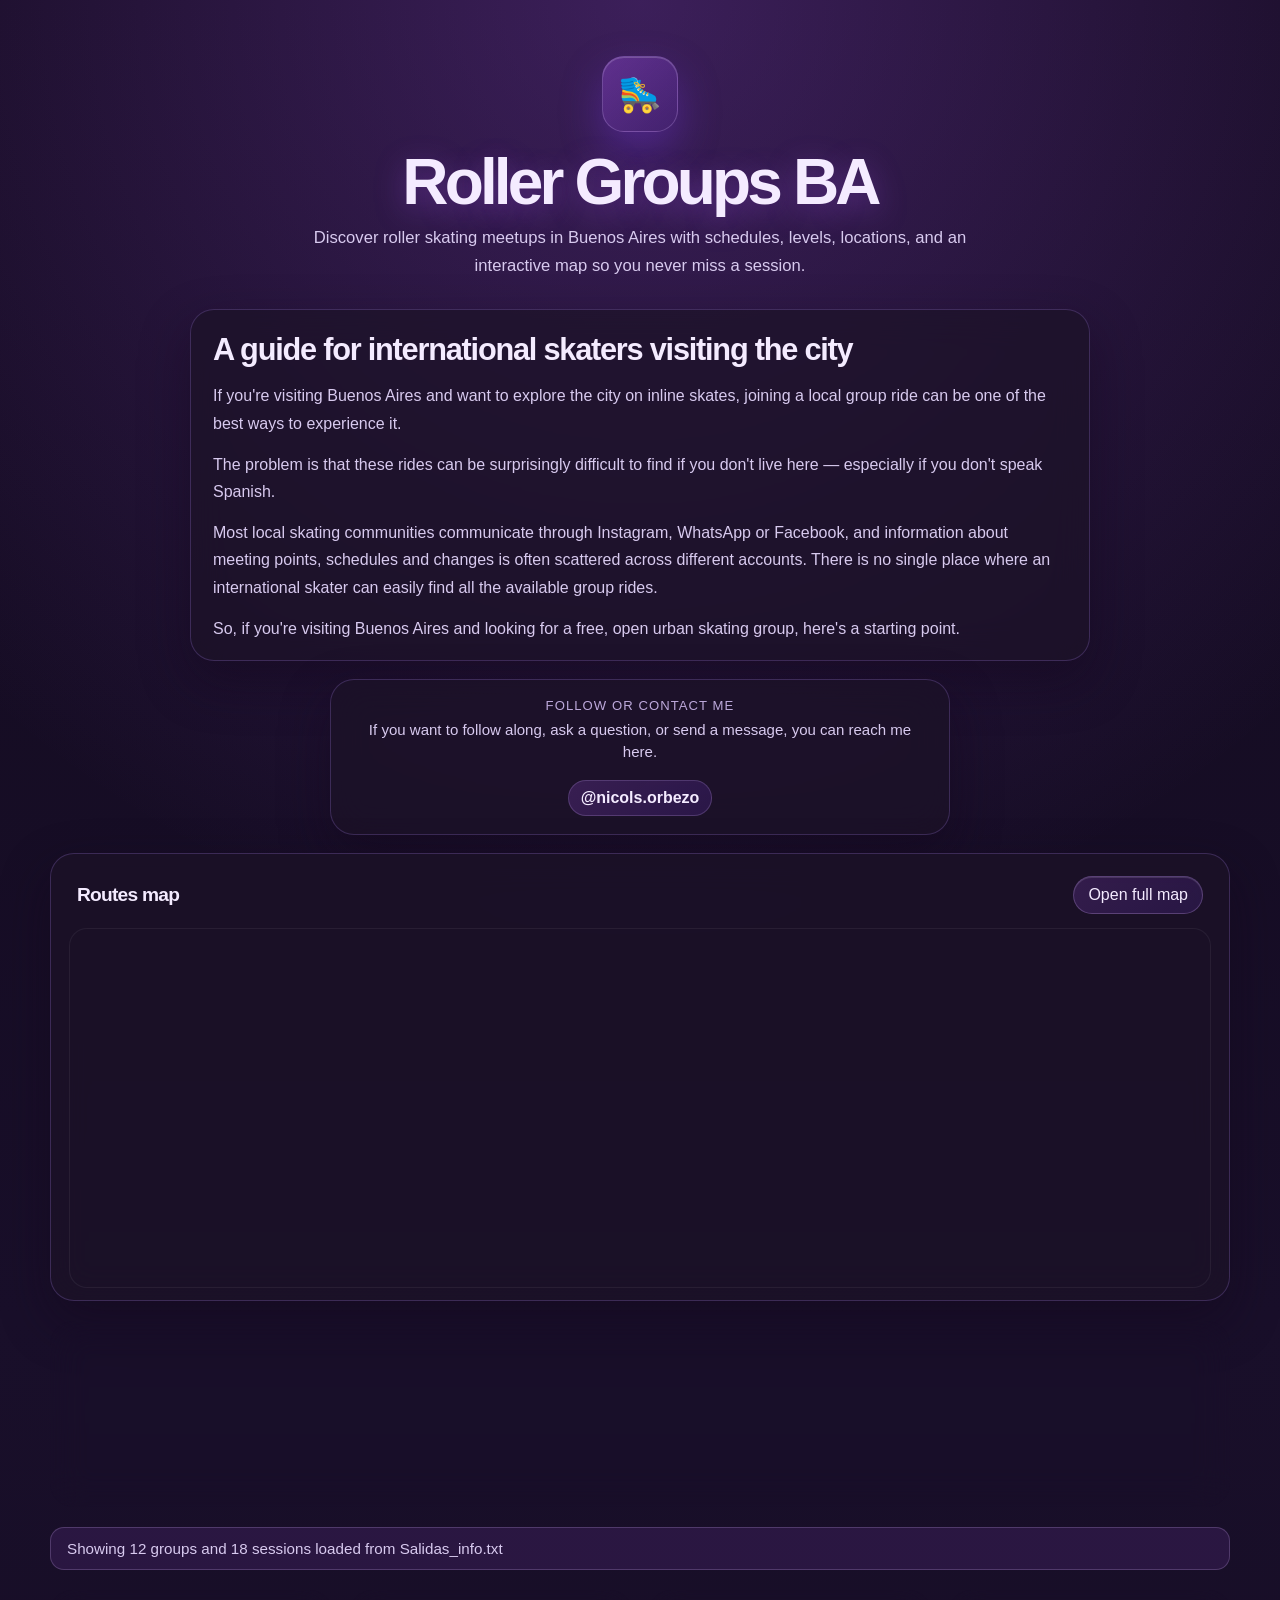
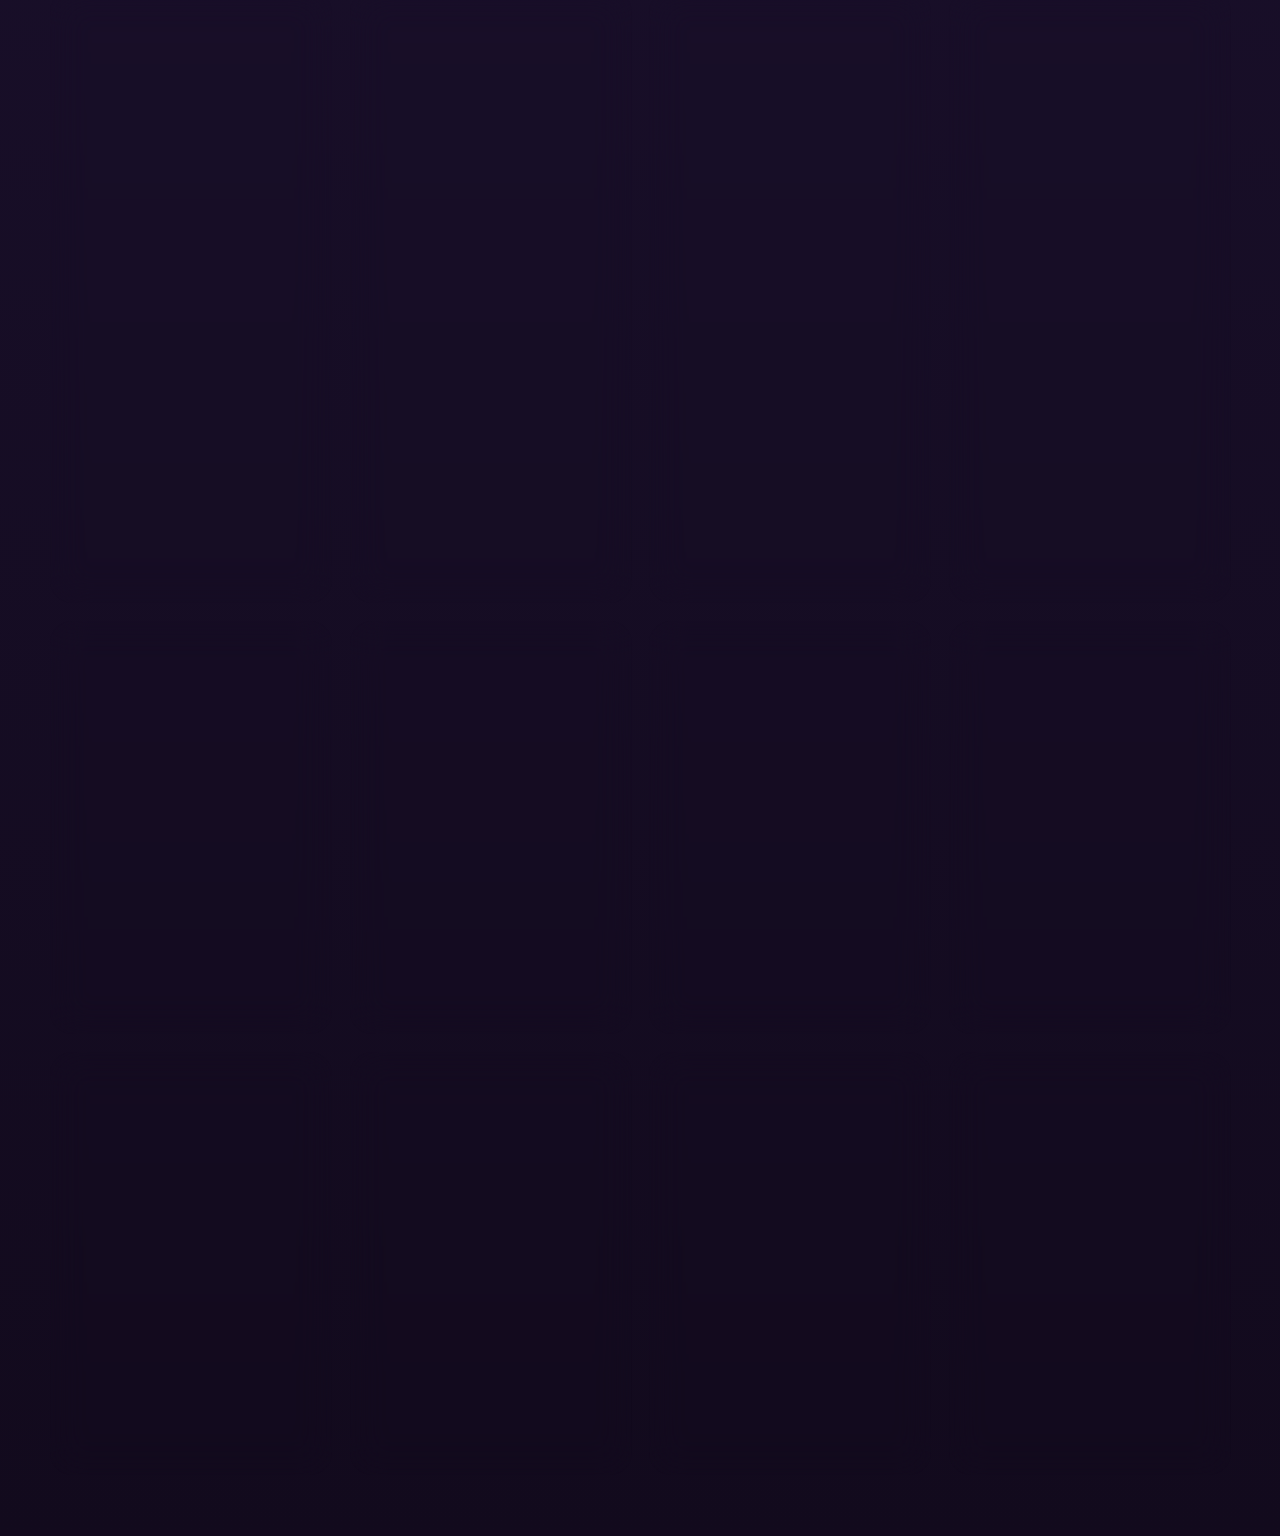
<file: index.html>
﻿<!DOCTYPE html>
<html lang="en">
  <head>
    <meta charset="UTF-8" />
    <meta name="viewport" content="width=device-width, initial-scale=1.0" />
    <title>Roller Groups BA</title>
    <link rel="stylesheet" href="styles.css" />
  </head>
  <body>
    <div class="page-shell">
      <header class="hero">
        <div class="hero-badge">🛼</div>
        <h1>Roller Groups BA</h1>
        <p>
          Discover roller skating meetups in Buenos Aires with schedules, levels,
          locations, and an interactive map so you never miss a session.
        </p>

        <div class="intro-block panel">
          <h2>A guide for international skaters visiting the city</h2>
          <p>
            If you're visiting Buenos Aires and want to explore the city on inline skates,
            joining a local group ride can be one of the best ways to experience it.
          </p>
          <p>
            The problem is that these rides can be surprisingly difficult to find if you
            don't live here — especially if you don't speak Spanish.
          </p>
          <p>
            Most local skating communities communicate through Instagram, WhatsApp or
            Facebook, and information about meeting points, schedules and changes is often
            scattered across different accounts. There is no single place where an
            international skater can easily find all the available group rides.
          </p>
          <p>
            So, if you're visiting Buenos Aires and looking for a free, open urban skating
            group, here's a starting point.
          </p>
        </div>

        <div class="contact-card panel">
          <div class="contact-copy">
            <span class="contact-label">Follow or contact me</span>
            <p>If you want to follow along, ask a question, or send a message, you can reach me here.</p>
          </div>
          <a
            class="tiktok-link"
            href="https://www.tiktok.com/@nicols.orbezo"
            target="_blank"
            rel="noopener noreferrer"
          >
            @nicols.orbezo
          </a>
        </div>
      </header>

      <main class="content">
        <section class="map-panel panel">
          <div class="section-heading">
            <h2>Routes map</h2>
            <a
              class="map-link"
              href="https://www.google.com/maps/d/u/0/viewer?mid=1amMKFPvvDQj1IxzfszknTSCP5VmmN9c&usp=sharing"
              target="_blank"
              rel="noopener noreferrer"
            >
              Open full map
            </a>
          </div>

          <iframe
            class="map-frame"
            src="https://www.google.com/maps/d/u/0/embed?mid=1amMKFPvvDQj1IxzfszknTSCP5VmmN9c&ehbc=2E312F"
            loading="lazy"
            title="Interactive map of roller skating routes in Buenos Aires"
          ></iframe>
        </section>

        <section class="toolbar panel">
          <input
            id="searchInput"
            class="search-input"
            type="text"
            placeholder="Search group, day or level..."
            aria-label="Search group"
          />

          <div class="filter-group" id="dayFilters">
            <button class="filter-btn active" type="button" onclick="setDay('All', this)">All</button>
            <button class="filter-btn" type="button" onclick="setDay('Monday', this)">Monday</button>
            <button class="filter-btn" type="button" onclick="setDay('Tuesday', this)">Tuesday</button>
            <button class="filter-btn" type="button" onclick="setDay('Wednesday', this)">Wednesday</button>
            <button class="filter-btn" type="button" onclick="setDay('Thursday', this)">Thursday</button>
            <button class="filter-btn" type="button" onclick="setDay('Friday', this)">Friday</button>
            <button class="filter-btn" type="button" onclick="setDay('Saturday', this)">Saturday</button>
            <button class="filter-btn" type="button" onclick="setDay('Sunday', this)">Sunday</button>
          </div>

          <div class="filter-group" id="levelFilters">
            <button class="filter-btn active" type="button" onclick="setLevel('All', this)">All levels</button>
            <button class="filter-btn" type="button" onclick="setLevel('Beginner', this)">Beginner</button>
            <button class="filter-btn" type="button" onclick="setLevel('Intermediate', this)">Intermediate</button>
            <button class="filter-btn" type="button" onclick="setLevel('Advanced', this)">Advanced</button>
          </div>
        </section>

        <div id="statusBanner" class="status-banner">Loading sessions…</div>

        <section id="groupsContainer" class="groups-grid" aria-live="polite"></section>

        <div id="emptyState" class="empty-state" hidden>
          <h3>🛼 No results found</h3>
          <p>No groups match these filters. Try changing your search or day.</p>
        </div>
      </main>
    </div>

    <script src="script.js"></script>
  </body>
</html>
</file>
<file: styles.css>
:root {
  --bg: #120a1d;
  --bg-2: #1d1230;
  --panel: rgba(28, 18, 40, 0.72);
  --panel-strong: rgba(40, 25, 59, 0.95);
  --card: rgba(30, 20, 47, 0.82);
  --card-soft: rgba(53, 35, 74, 0.78);
  --border: rgba(179, 138, 255, 0.22);
  --text: #f4ebff;
  --muted: #d8caef;
  --soft: #bda9db;
  --accent: #a855f7;
  --accent-2: #7c3aed;
  --accent-3: #d8b4fe;
  --success: #a7f3d0;
  --warning: #fcd34d;
  --danger: #fca5a5;
  --shadow: 0 20px 50px rgba(17, 7, 26, 0.45);
}

* {
  box-sizing: border-box;
}

html {
  scroll-behavior: smooth;
}

body {
  margin: 0;
  font-family: Inter, "Segoe UI", Roboto, sans-serif;
  background:
    radial-gradient(circle at top, rgba(168, 85, 247, 0.28), transparent 30%),
    linear-gradient(180deg, var(--bg) 0%, #190f2a 42%, #120a1d 100%);
  color: var(--text);
}

img, iframe {
  max-width: 100%;
  display: block;
}

button, input {
  font: inherit;
}

.page-shell {
  width: min(1180px, calc(100% - 28px));
  margin: 0 auto;
  padding: 28px 0 60px;
}

.hero {
  padding: 28px 24px 18px;
  text-align: center;
}

.hero-badge {
  display: inline-flex;
  align-items: center;
  justify-content: center;
  width: 76px;
  height: 76px;
  font-size: 2.2rem;
  border-radius: 22px;
  background: linear-gradient(135deg, rgba(168, 85, 247, 0.35), rgba(124, 58, 237, 0.18));
  box-shadow: inset 0 1px 0 rgba(255,255,255,0.18), 0 18px 40px rgba(124, 58, 237, 0.35);
  border: 1px solid rgba(216, 180, 254, 0.25);
}

.hero h1 {
  margin: 18px 0 10px;
  font-size: clamp(2.3rem, 5vw, 4.2rem);
  line-height: 1;
  letter-spacing: -0.06em;
  text-shadow: 0 8px 30px rgba(168, 85, 247, 0.35);
}

.hero p {
  margin: 0 auto;
  max-width: 700px;
  color: var(--muted);
  font-size: 1.04rem;
  line-height: 1.7;
}

.intro-block {
  max-width: 900px;
  margin: 28px auto 0;
  padding: 22px 22px 18px;
  text-align: left;
}

.intro-block h2 {
  margin: 0 0 14px;
  font-size: clamp(1.4rem, 2.4vw, 2rem);
  line-height: 1.2;
  letter-spacing: -0.04em;
}

.intro-block p {
  margin: 0 0 14px;
  max-width: none;
  font-size: 1rem;
  color: var(--muted);
}

.intro-block p:last-child {
  margin-bottom: 0;
}

.contact-card {
  max-width: 620px;
  margin: 18px auto 0;
  padding: 18px 20px;
  display: flex;
  align-items: center;
  justify-content: center;
  gap: 16px;
  flex-wrap: wrap;
  text-align: center;
}

.contact-copy {
  min-width: 0;
}

.contact-label {
  display: block;
  font-size: 0.82rem;
  letter-spacing: 0.08em;
  text-transform: uppercase;
  color: var(--soft);
  margin-bottom: 6px;
}

.contact-copy p {
  margin: 0;
  max-width: none;
  font-size: 0.94rem;
  color: var(--muted);
  line-height: 1.5;
}

.tiktok-link {
  display: inline-flex;
  align-items: center;
  justify-content: center;
  text-decoration: none;
  color: var(--text);
  font-weight: 700;
  padding: 8px 12px;
  border-radius: 999px;
  background: linear-gradient(135deg, rgba(168, 85, 247, 0.2), rgba(124, 58, 237, 0.16));
  border: 1px solid rgba(216, 180, 254, 0.2);
  transition: transform 0.15s ease, box-shadow 0.15s ease;
}

.tiktok-link:hover {
  transform: translateY(-1px);
  box-shadow: 0 12px 24px rgba(168, 85, 247, 0.22);
}

.content {
  display: grid;
  gap: 20px;
}

.panel {
  background: var(--panel);
  border: 1px solid var(--border);
  border-radius: 24px;
  box-shadow: var(--shadow);
  backdrop-filter: blur(18px);
}

.map-panel {
  padding: 18px 18px 12px;
}

.section-heading {
  display: flex;
  justify-content: space-between;
  align-items: center;
  gap: 14px;
  padding: 4px 8px 14px;
}

.section-heading h2 {
  margin: 0;
  font-size: 1.2rem;
  letter-spacing: -0.04em;
}

.map-link {
  display: inline-flex;
  align-items: center;
  gap: 8px;
  padding: 9px 14px;
  border-radius: 999px;
  text-decoration: none;
  color: var(--text);
  background: linear-gradient(135deg, rgba(168, 85, 247, 0.18), rgba(124, 58, 237, 0.15));
  border: 1px solid rgba(216, 180, 254, 0.25);
  box-shadow: inset 0 1px 0 rgba(255,255,255,0.12);
  transition: transform 0.2s ease, box-shadow 0.2s ease;
}

.map-link:hover {
  transform: translateY(-1px);
  box-shadow: 0 12px 24px rgba(168, 85, 247, 0.2);
}

.map-frame {
  width: 100%;
  min-height: 360px;
  border: 0;
  border-radius: 18px;
  box-shadow: inset 0 0 0 1px rgba(255,255,255,0.06);
}

.toolbar {
  padding: 18px;
}

.search-input {
  width: 100%;
  border: 1px solid rgba(216, 180, 254, 0.18);
  border-radius: 14px;
  padding: 14px 16px;
  background: rgba(18, 13, 29, 0.8);
  color: var(--text);
  outline: none;
  box-shadow: inset 0 1px 4px rgba(0,0,0,0.22);
}

.search-input::placeholder {
  color: rgba(216, 180, 254, 0.75);
}

.search-input:focus {
  border-color: rgba(216, 180, 254, 0.5);
  box-shadow: 0 0 0 3px rgba(168,85,247,0.2);
}

.filter-group {
  display: flex;
  flex-wrap: wrap;
  gap: 10px;
  margin-top: 14px;
}

.filter-btn {
  border: 1px solid rgba(216, 180, 254, 0.22);
  background: rgba(45, 31, 66, 0.8);
  color: var(--text);
  border-radius: 999px;
  padding: 9px 14px;
  font-size: 0.9rem;
  cursor: pointer;
  transition: transform 0.15s ease, background 0.15s ease, border 0.15s ease;
}

.filter-btn:hover {
  transform: translateY(-1px);
}

.filter-btn.active {
  background: linear-gradient(135deg, var(--accent), var(--accent-2));
  border-color: rgba(255,255,255,0.2);
  box-shadow: 0 8px 18px rgba(124, 58, 237, 0.38);
}

.status-banner {
  padding: 12px 16px;
  border-radius: 14px;
  background: rgba(168, 85, 247, 0.12);
  border: 1px solid rgba(216, 180, 254, 0.22);
  color: var(--muted);
  font-size: 0.95rem;
}

.groups-grid {
  display: grid;
  grid-template-columns: repeat(auto-fit, minmax(270px, 1fr));
  gap: 18px;
}

.card {
  padding: 18px 18px 16px;
  background: linear-gradient(180deg, rgba(42, 28, 62, 0.9), rgba(26, 17, 39, 0.8));
  border: 1px solid rgba(216, 180, 254, 0.18);
  border-radius: 22px;
  box-shadow: 0 18px 32px rgba(13, 8, 22, 0.26);
}

.card-header {
  display: flex;
  justify-content: space-between;
  align-items: flex-start;
  gap: 12px;
  margin-bottom: 14px;
}

.group-name {
  display: flex;
  align-items: center;
  gap: 10px;
  font-size: 1.35rem;
  font-weight: 700;
  letter-spacing: -0.04em;
}

.group-icon {
  display: inline-flex;
  align-items: center;
  justify-content: center;
  width: 42px;
  height: 42px;
  border-radius: 12px;
  background: linear-gradient(135deg, rgba(168, 85, 247, 0.22), rgba(124, 58, 237, 0.1));
  border: 1px solid rgba(216, 180, 254, 0.18);
}

.instalink {
  display: inline-flex;
  align-items: center;
  justify-content: center;
  text-decoration: none;
  padding: 8px 10px;
  border-radius: 10px;
  color: var(--text);
  background: rgba(255, 255, 255, 0.04);
  border: 1px solid rgba(216, 180, 254, 0.16);
  font-size: 0.76rem;
  transition: transform 0.15s ease, background 0.15s ease;
}

.instalink:hover {
  background: rgba(255, 255, 255, 0.07);
  transform: translateY(-1px);
}

.events-list {
  display: grid;
  gap: 12px;
}

.event-card {
  padding: 12px 12px 10px;
  border-radius: 16px;
  background: rgba(255,255,255,0.02);
  border: 1px solid rgba(216, 180, 254, 0.12);
}

.event-header {
  display: flex;
  justify-content: space-between;
  gap: 12px;
  align-items: center;
  margin-bottom: 8px;
}

.event-day {
  font-weight: 700;
  color: var(--text);
}

.event-time {
  color: var(--soft);
  font-size: 0.94rem;
}

.level-pill {
  display: inline-block;
  padding: 6px 10px;
  border-radius: 999px;
  font-size: 0.72rem;
  font-weight: 700;
  margin-bottom: 8px;
}

.beginner {
  background: rgba(167, 243, 208, 0.14);
  color: var(--success);
}

.intermediate {
  background: rgba(252, 211, 77, 0.12);
  color: var(--warning);
}

.advanced {
  background: rgba(252, 165, 165, 0.14);
  color: var(--danger);
}

.mixed {
  background: rgba(216, 180, 254, 0.12);
  color: var(--accent-3);
}

.location-text,
.warning-box {
  margin-top: 8px;
  font-size: 0.82rem;
  line-height: 1.5;
  color: var(--muted);
}

.warning-box {
  padding: 8px 10px;
  background: rgba(252, 211, 77, 0.08);
  border-radius: 10px;
  border: 1px solid rgba(252, 211, 77, 0.18);
  color: #fce7a9;
}

.event-actions {
  display: flex;
  justify-content: flex-end;
  margin-top: 10px;
}

.map-button {
  display: inline-flex;
  align-items: center;
  justify-content: center;
  text-decoration: none;
  padding: 8px 12px;
  border-radius: 10px;
  background: linear-gradient(135deg, rgba(168,85,247,0.2), rgba(124,58,237,0.12));
  color: var(--text);
  border: 1px solid rgba(216,180,254,0.18);
  font-size: 0.78rem;
}

.empty-state {
  padding: 42px 20px;
  text-align: center;
  color: var(--muted);
  background: rgba(40,25,59,0.7);
  border: 1px solid rgba(216, 180, 254, 0.18);
  border-radius: 18px;
}

.empty-state h3 {
  margin: 0 0 8px;
  font-size: 1.5rem;
}

@media (max-width: 700px) {
  .page-shell {
    width: min(100% - 16px, 1180px);
    padding-top: 18px;
  }

  .hero {
    padding: 18px 8px 10px;
  }

  .section-heading {
    align-items: flex-start;
    flex-direction: column;
  }

  .map-frame {
    min-height: 260px;
  }

  .card-header,
  .event-header {
    flex-direction: column;
    align-items: flex-start;
  }

  .group-name {
    font-size: 1.15rem;
  }
}
</file>
